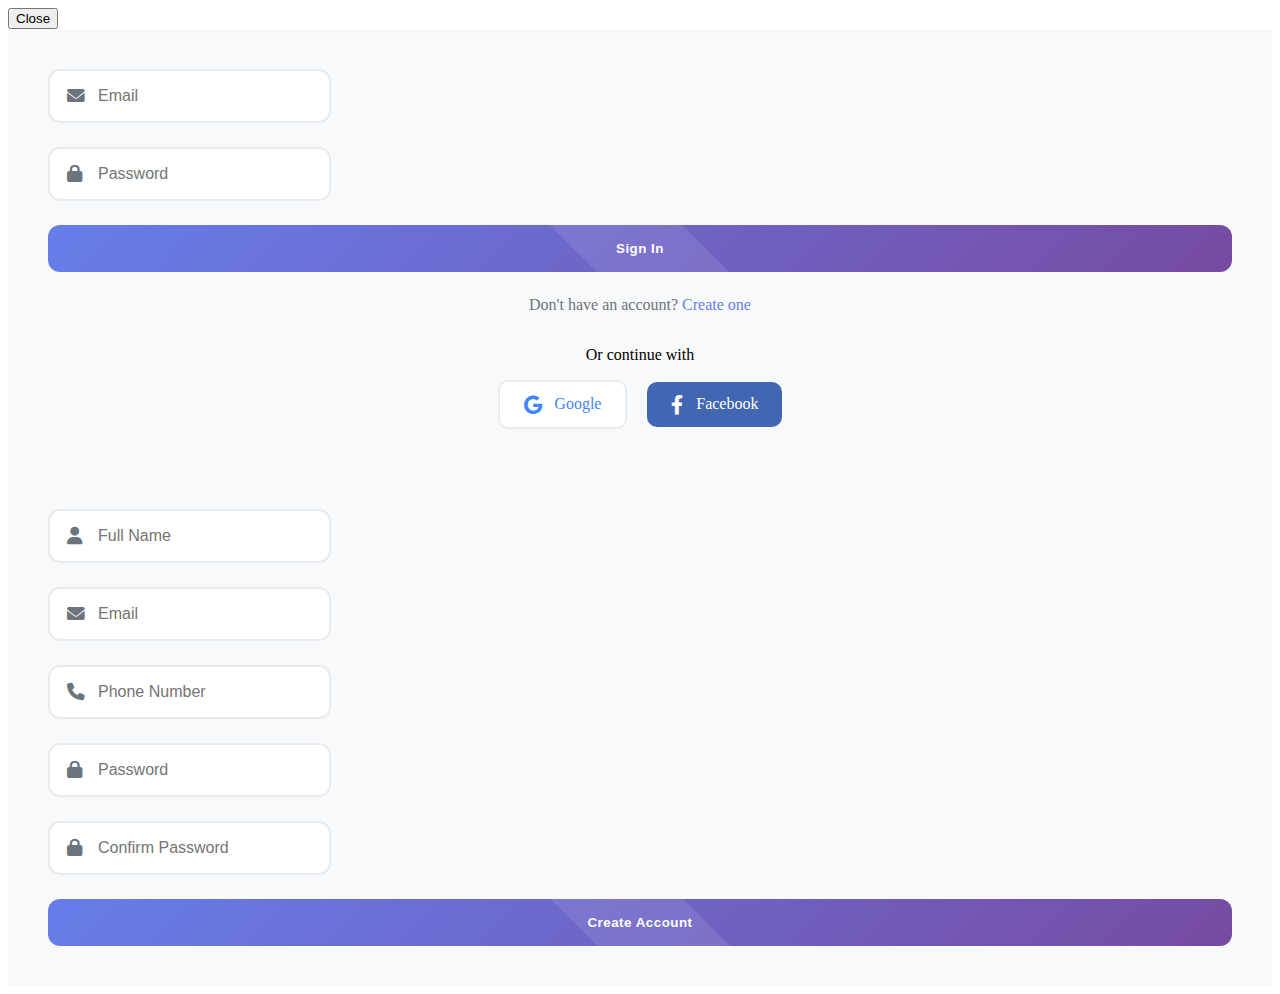
<file: new.html>
<!DOCTYPE html>
<html lang="en">
<head>
    <meta charset="UTF-8">
    <meta name="viewport" content="width=device-width, initial-scale=1.0">
    <meta http-equiv="Content-Security-Policy" content="script-src 'self' https://accounts.google.com">
    <title>Document</title>
    <link href="https://fonts.googleapis.com/css2?family=Poppins:wght@400;500;600&display=swap" rel="stylesheet">
<link rel="stylesheet" href="https://cdnjs.cloudflare.com/ajax/libs/font-awesome/6.0.0/css/all.min.css">
    <link rel="stylesheet" href="./new.css">
</head>
<body>
    <!-- Add to navbar -->
<!-- In your login modal -->
 <!-- Keep the existing auth modal but add this at the bottom -->
<div class="modal-footer">
    <button type="button" class="btn btn-link" data-bs-dismiss="modal">Close</button>
</div>
<div class="modal-body">
    <div class="auth-message success" style="display: none;">Registration successful!</div>
    <form action="index.html" id="loginForm" class="auth-form">
        <div class="form-group">
            <i class="fas fa-envelope input-icon"></i>
            <input type="email" class="form-control" placeholder="Email" required>
        </div>
        <div class="form-group">
            <i class="fas fa-lock input-icon"></i>
            <input type="password" class="form-control" placeholder="Password" required>
        </div>
        
        <a href="index.html"><button type="submit" class="btn btn-auth">Sign In</button></a>
        
        <div class="auth-switch mt-4">
            Don't have an account? <a href="#" data-bs-target="#registerModal" data-bs-toggle="modal">Create one</a>
        </div>
        
        <div class="social-auth mt-4">
            <p class="text-muted mb-3">Or continue with</p>
            <a href="#" class="social-btn google">
                <i class="fab fa-google"></i> Google
            </a>
            <a href="#" class="social-btn facebook">
                <i class="fab fa-facebook-f"></i> Facebook
            </a>
        </div>
    </form>
</div>

<!-- In your registration modal -->
<div class="modal-body">
    <form id="registerForm" class="auth-form">
        <div class="form-group">
            <i class="fas fa-user input-icon"></i>
            <input type="text" class="form-control" placeholder="Full Name" required>
        </div>
        <div class="form-group">
            <i class="fas fa-envelope input-icon"></i>
            <input type="email" class="form-control" placeholder="Email" required>
        </div>
        <div class="form-group">
            <i class="fas fa-phone input-icon"></i>
            <input type="tel" class="form-control" placeholder="Phone Number" required>
        </div>
        <div class="form-group">
            <i class="fas fa-lock input-icon"></i>
            <input type="password" class="form-control" placeholder="Password" required>
        </div>
        <div class="form-group">
            <i class="fas fa-lock input-icon"></i>
            <input type="password" class="form-control" placeholder="Confirm Password" required>
        </div>
        <button type="submit" class="btn btn-auth">Create Account</button>
    </form>
</div>
<script src="./new.js"></script>
</body>
</html>
</file>
<file: new.css>
/* Auth Modals Styling */
.modal-content {
    border-radius: 20px;
    overflow: hidden;
    border: none;
    box-shadow: 0 10px 30px rgba(0,0,0,0.15);
    transform: scale(0.95);
    transition: all 0.3s cubic-bezier(0.4, 0, 0.2, 1);
}

.modal-content.loaded {
    transform: scale(1);
}

.modal-header {
    background: linear-gradient(135deg, #667eea 0%, #764ba2 100%);
    color: white;
    border-bottom: none;
    padding: 2rem;
    position: relative;
    overflow: hidden;
}

.modal-header::before {
    content: "";
    position: absolute;
    top: -50px;
    right: -50px;
    width: 150px;
    height: 150px;
    background: rgba(255,255,255,0.1);
    transform: rotate(45deg);
    border-radius: 20px;
}

.modal-title {
    font-family: 'Poppins', sans-serif;
    font-weight: 600;
    font-size: 1.8rem;
    letter-spacing: -0.5px;
}

.modal-body {
    padding: 2.5rem;
    background: #f8f9fa;
}

.auth-form .form-group {
    margin-bottom: 1.5rem;
    position: relative;
}

.auth-form .form-control {
    border: 2px solid #e9ecef;
    border-radius: 12px;
    padding: 1rem 1.5rem 1rem 3rem;
    font-size: 1rem;
    transition: all 0.3s ease;
    background-color: white;
}

.auth-form .form-control:focus {
    border-color: #667eea;
    box-shadow: 0 0 0 3px rgba(102, 126, 234, 0.1);
}

.auth-form .input-icon {
    position: absolute;
    left: 1.2rem;
    top: 50%;
    transform: translateY(-50%);
    color: #6c757d;
    font-size: 1.1rem;
}

.btn-auth {
    background: linear-gradient(135deg, #667eea 0%, #764ba2 100%);
    border: none;
    color: white!important;
    padding: 1rem 2rem;
    border-radius: 12px;
    font-weight: 600;
    letter-spacing: 0.5px;
    transition: all 0.3s ease;
    width: 100%;
    position: relative;
    overflow: hidden;
}

.btn-auth::after {
    content: "";
    position: absolute;
    top: -50%;
    left: -50%;
    width: 200%;
    height: 200%;
    background: rgba(255,255,255,0.1);
    transform: rotate(45deg);
    transition: all 0.5s ease;
}

.btn-auth:hover::after {
    left: 50%;
}

.btn-auth:hover {
    transform: translateY(-2px);
    box-shadow: 0 5px 15px rgba(102, 126, 234, 0.3);
}

.auth-switch {
    color: #6c757d;
    text-align: center;
    margin-top: 1.5rem;
}

.auth-switch a {
    color: #667eea;
    font-weight: 500;
    text-decoration: none;
    position: relative;
}

.auth-switch a::after {
    content: "";
    position: absolute;
    bottom: -2px;
    left: 0;
    width: 0;
    height: 2px;
    background: #667eea;
    transition: width 0.3s ease;
}

.auth-switch a:hover::after {
    width: 100%;
}

.social-auth {
    margin-top: 2rem;
    text-align: center;
}

.social-btn {
    display: inline-flex;
    align-items: center;
    padding: 0.8rem 1.5rem;
    border-radius: 10px;
    margin: 0 0.5rem;
    transition: all 0.3s ease;
    text-decoration: none;
    font-weight: 500;
}

.social-btn.google {
    background: #fff;
    color: #4285f4;
    border: 2px solid #e9ecef;
}

.social-btn.facebook {
    background: #4267B2;
    color: white;
}

.social-btn i {
    margin-right: 0.8rem;
    font-size: 1.2rem;
}

.social-btn:hover {
    transform: translateY(-2px);
    box-shadow: 0 5px 15px rgba(0,0,0,0.1);
}

/* Error/Success Messages */
.auth-message {
    padding: 1rem;
    border-radius: 10px;
    margin-bottom: 1.5rem;
    text-align: center;
    font-weight: 500;
}

.auth-message.error {
    background: #fee2e2;
    color: #dc2626;
    border: 2px solid #fca5a5;
}

.auth-message.success {
    background: #dcfce7;
    color: #16a34a;
    border: 2px solid #86efac;
}

/* Animation */
@keyframes fadeIn {
    from { opacity: 0; transform: translateY(20px); }
    to { opacity: 1; transform: translateY(0); }
}

.modal-body > * {
    animation: fadeIn 0.6s ease forwards;
}

/* User Profile Styles */
.user-avatar {
    width: 32px;
    height: 32px;
    border-radius: 50%;
    margin-right: 10px;
    border: 2px solid #fff;
    box-shadow: 0 2px 4px rgba(0,0,0,0.1);
}

.user-name {
    max-width: 150px;
    overflow: hidden;
    text-overflow: ellipsis;
    vertical-align: middle;
}
</file>
